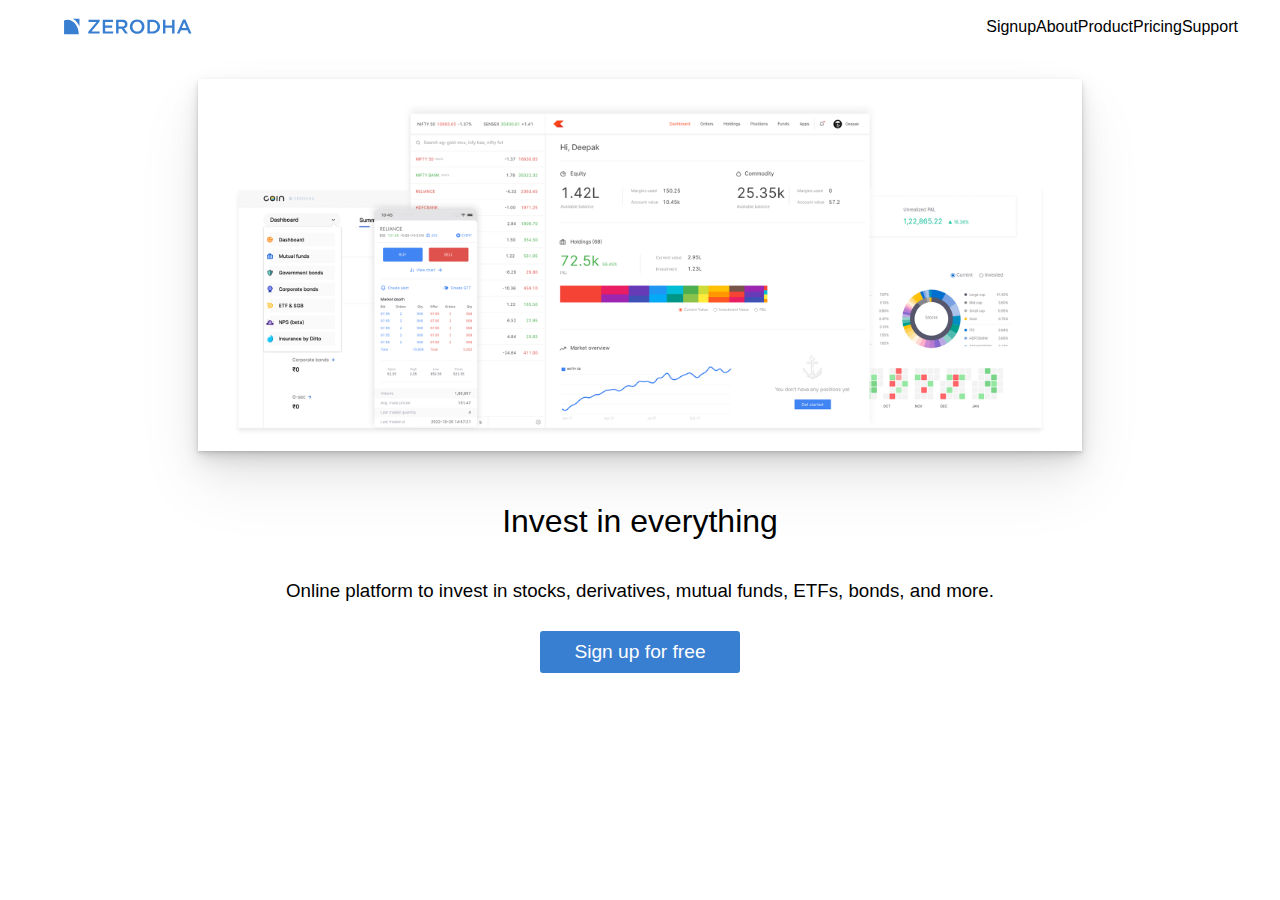
<file: week-0/index.html>
<!DOCTYPE html>
<html lang="en">
<head>
    <meta charset="UTF-8">
    <meta name="viewport" content="width=device-width, initial-scale=1.0">
    <title>Zerodha</title>
    <link rel="stylesheet" href="styles.css">
</head>
<body>
    <div style="display: flex; justify-content: space-between; padding: 10px 50px 10px 50px; margin: 5px 5px 30px 5px;">
        <div style="width: 20%;">
            <a href="https://www.zerodha.com"><img src="/week-0/logo.svg" alt="zerodha" width="130px"></a>
        </div>
        <div style="display: flex; width: 20%; justify-content: space-between;">
            <div><a href="" style="color: black;">Signup</a></div>
            <div><a href="" style="color: black;">About</a></div>
            <div><a href="" style="color: black;">Product</a></div>
            <div><a href="" style="color: black;">Pricing</a></div>
            <div><a href="" style="color: black;">Support</a></div>
        </div>
    </div>
    <div style="display: flex; justify-content: center;">
            <img src="/week-0/landing.png" alt="" style="box-shadow: 0 1px 2px rgba(0,0,0,0.07), 0 2px 4px rgba(0,0,0,0.07), 0 4px 8px rgba(0,0,0,0.07), 0 8px 16px rgba(0,0,0,0.07), 0 16px 32px rgba(0,0,0,0.07), 0 32px 64px rgba(0,0,0,0.07); width: 70%; margin: 0px 0px 30px 0px;">  
    </div>
    <div>
        <center>
            <h1>Invest in everything</h1>
        </center>
    </div>
    <div style="display: flex; justify-content: center;">
            <h3>Online platform to invest in stocks, derivatives, mutual funds, ETFs, bonds, and more. </h3>
       
    </div>
    <div style="display: flex; justify-content: center;">
            <button>Sign up for free</button>
    </div>

    
</body>
</file>
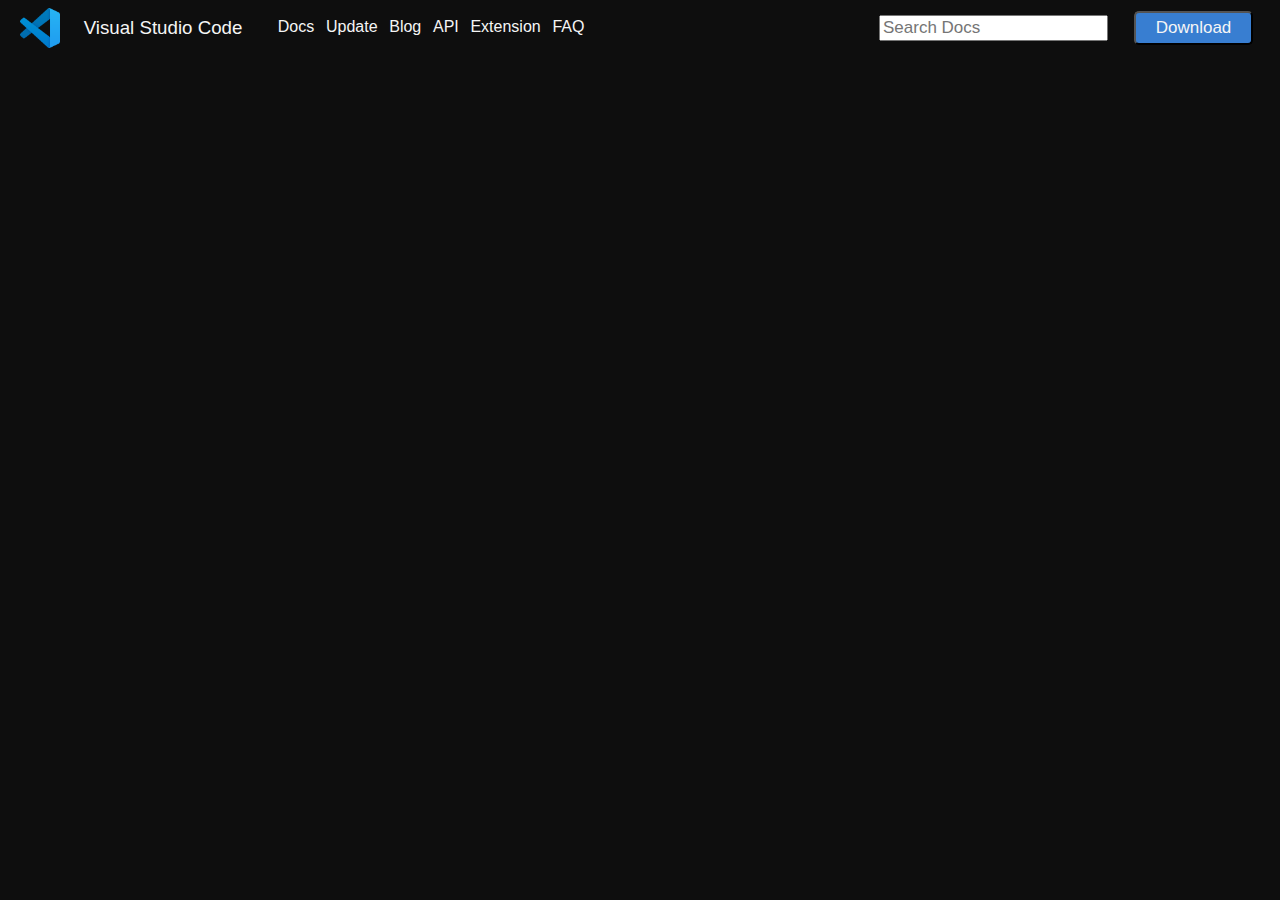
<file: week-0/VSCode/index.html>
<!DOCTYPE html>
<html lang="en">
<head>
    <meta charset="UTF-8">
    <meta name="viewport" content="width=device-width, initial-scale=1.0">
    <title>Visual Studio Code - Code Editor</title>
    <link rel="stylesheet" href="/week-0/VSCode/index.css">
</head>
<body>
    <div style="display: flex; justify-content: space-between; width: 100%;">
        <div style="height: 40px; width: 600px; display: flex; justify-content: space-around">
            <img src="/week-0/VSCode/Untitled.png" alt="" style="height: 100%; object-fit: contain;">
            <div style="margin-top: -10px;">
                <h3 style="font-weight: 400;">Visual Studio Code</h3>
            </div>
            <div style="width: 55%; display: flex; justify-content: space-evenly; margin-top: 10px;">
            <a href="" style="text-decoration: none; ">Docs</a>
            <a href="" style="text-decoration: none; ">Update</a>
            <a href="" style="text-decoration: none; ">Blog</a>
            <a href="" style="text-decoration: none; ">API</a>
            <a href="" style="text-decoration: none; ">Extension</a>
            <a href="" style="text-decoration: none; ">FAQ</a>
        </div>
        </div>
       
        <div style="width: 400px; display: flex; justify-content: space-evenly;">
            <div>
            <input type="text" style="margin: 7px; font-size: 17px;" placeholder="Search Docs" ">
            </div>
            <div style="width: 55%; text-align: center; color: antiquewhite; ">
                <button style="background-color:#387ed1; font-size: 17px; margin-top: 3px; border-radius:5px; padding: 5px 20px 5px 20px;">Download</button>
            </div>
        </div>
    </div>
</body>
</html>
</file>
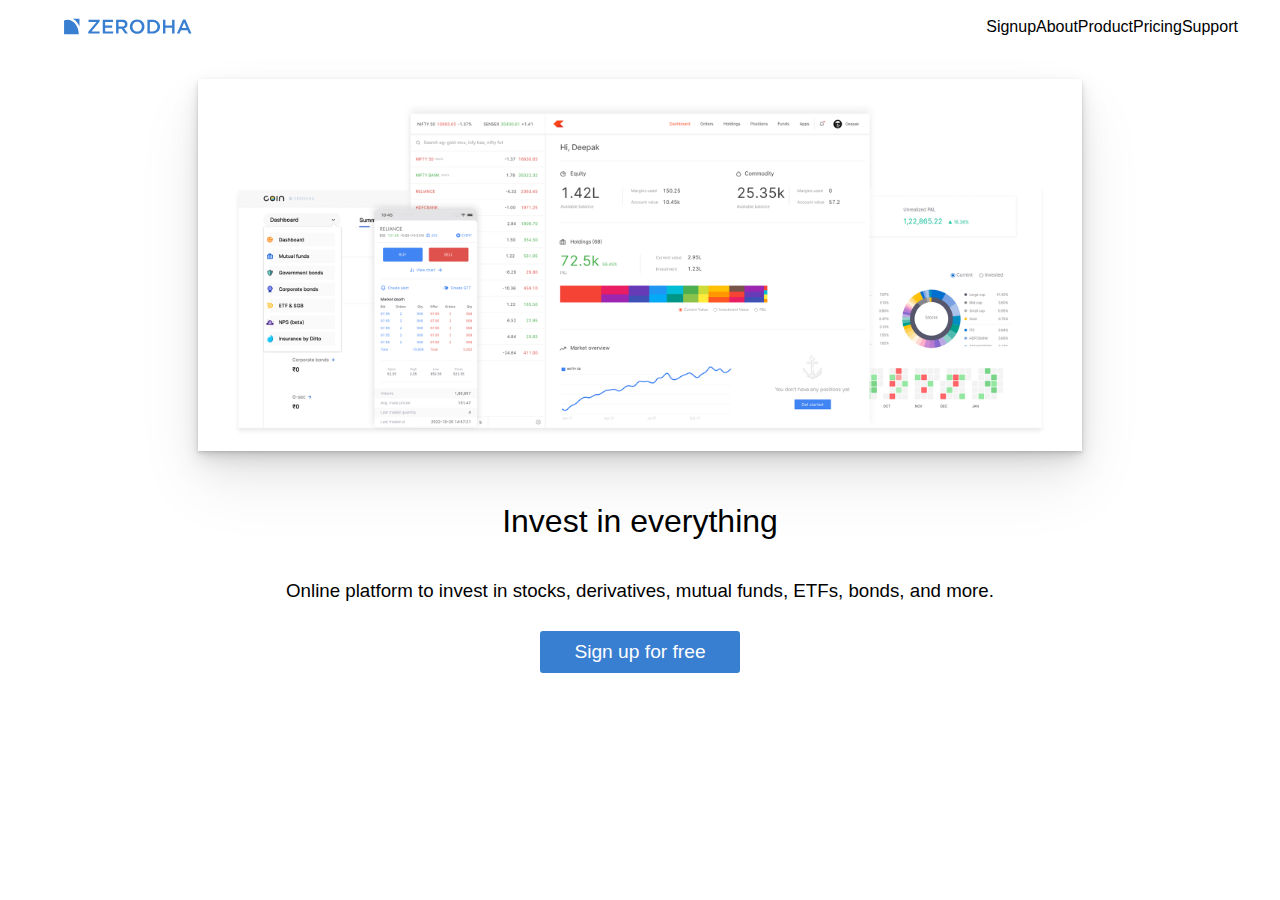
<file: week-0/ZerodhaLandingPage/index.html>
<!DOCTYPE html>
<html lang="en">
<head>
    <meta charset="UTF-8">
    <meta name="viewport" content="width=device-width, initial-scale=1.0">
    <title>Zerodha</title>
    <link rel="stylesheet" href="styles.css">
</head>
<body>
    <div style="display: flex; justify-content: space-between; padding: 10px 50px 10px 50px; margin: 5px 5px 30px 5px;">
        <div style="width: 20%;">
            <a href="https://www.zerodha.com"><img src="/week-0/ZerodhaLandingPage/logo.svg" alt="zerodha" width="130px"></a>
        </div>
        <div style="display: flex; width: 20%; justify-content: space-between;">
            <div><a href="" style="color: black;">Signup</a></div>
            <div><a href="" style="color: black;">About</a></div>
            <div><a href="" style="color: black;">Product</a></div>
            <div><a href="" style="color: black;">Pricing</a></div>
            <div><a href="" style="color: black;">Support</a></div>
        </div>
    </div>
    <div style="display: flex; justify-content: center;">
            <img src="/week-0/ZerodhaLandingPage/landing.png" alt="" style="box-shadow: 0 1px 2px rgba(0,0,0,0.07), 0 2px 4px rgba(0,0,0,0.07), 0 4px 8px rgba(0,0,0,0.07), 0 8px 16px rgba(0,0,0,0.07), 0 16px 32px rgba(0,0,0,0.07), 0 32px 64px rgba(0,0,0,0.07); width: 70%; margin: 0px 0px 30px 0px;">  
    </div>
    <div>
        <center>
            <h1>Invest in everything</h1>
        </center>
    </div>
    <div style="display: flex; justify-content: center;">
            <h3>Online platform to invest in stocks, derivatives, mutual funds, ETFs, bonds, and more. </h3>
       
    </div>
    <div style="display: flex; justify-content: center;">
            <button>Sign up for free</button>
    </div>

    
</body>
</file>
<file: week-0/styles.css>
* {
    font-family: sans-serif;
}
body {
    font-weight: 320;
  }
  h1 {
    font-weight: 500;
  }
  h3{
    font-weight: 400;
  }
  a {
    text-decoration: none;
  }
  button {
    background-color: #387ed1;
    margin-top: 10px;
    border: none;
    border-radius: 3px;
    width: 200px;
    text-align: center;
    font-size: 1.2em;
    padding: 10px;
    color: #fff !important;
  }
</file>
<file: week-0/VSCode/index.css>
*{
    color: whitesmoke;
    font-family: sans-serif;
}
body{
    background-color: #0e0e0e;
   
}
</file>
<file: week-0/ZerodhaLandingPage/styles.css>
* {
    font-family: sans-serif;
}
body {
    font-weight: 320;
  }
  h1 {
    font-weight: 500;
  }
  h3{
    font-weight: 400;
  }
  a {
    text-decoration: none;
  }
  button {
    background-color: #387ed1;
    margin-top: 10px;
    border: none;
    border-radius: 3px;
    width: 200px;
    text-align: center;
    font-size: 1.2em;
    padding: 10px;
    color: #fff !important;
    cursor: pointer;
  }
</file>
